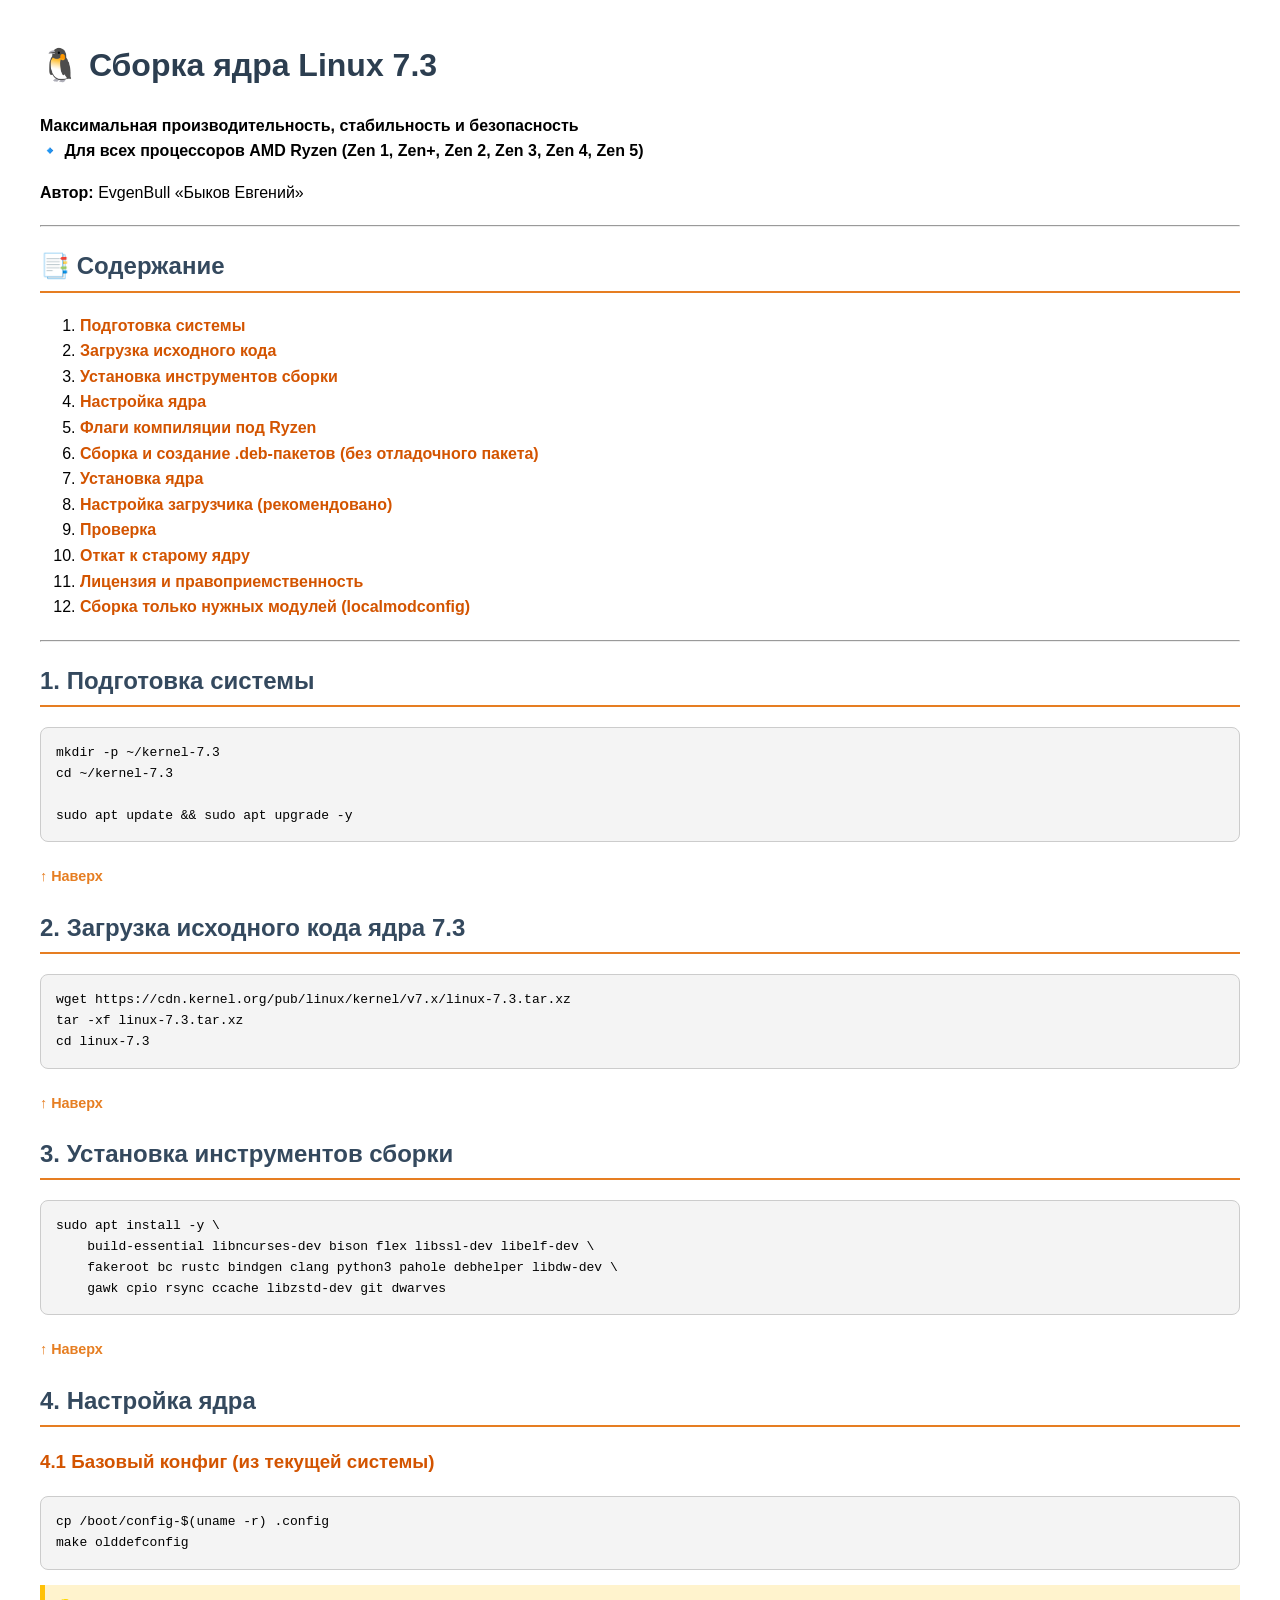
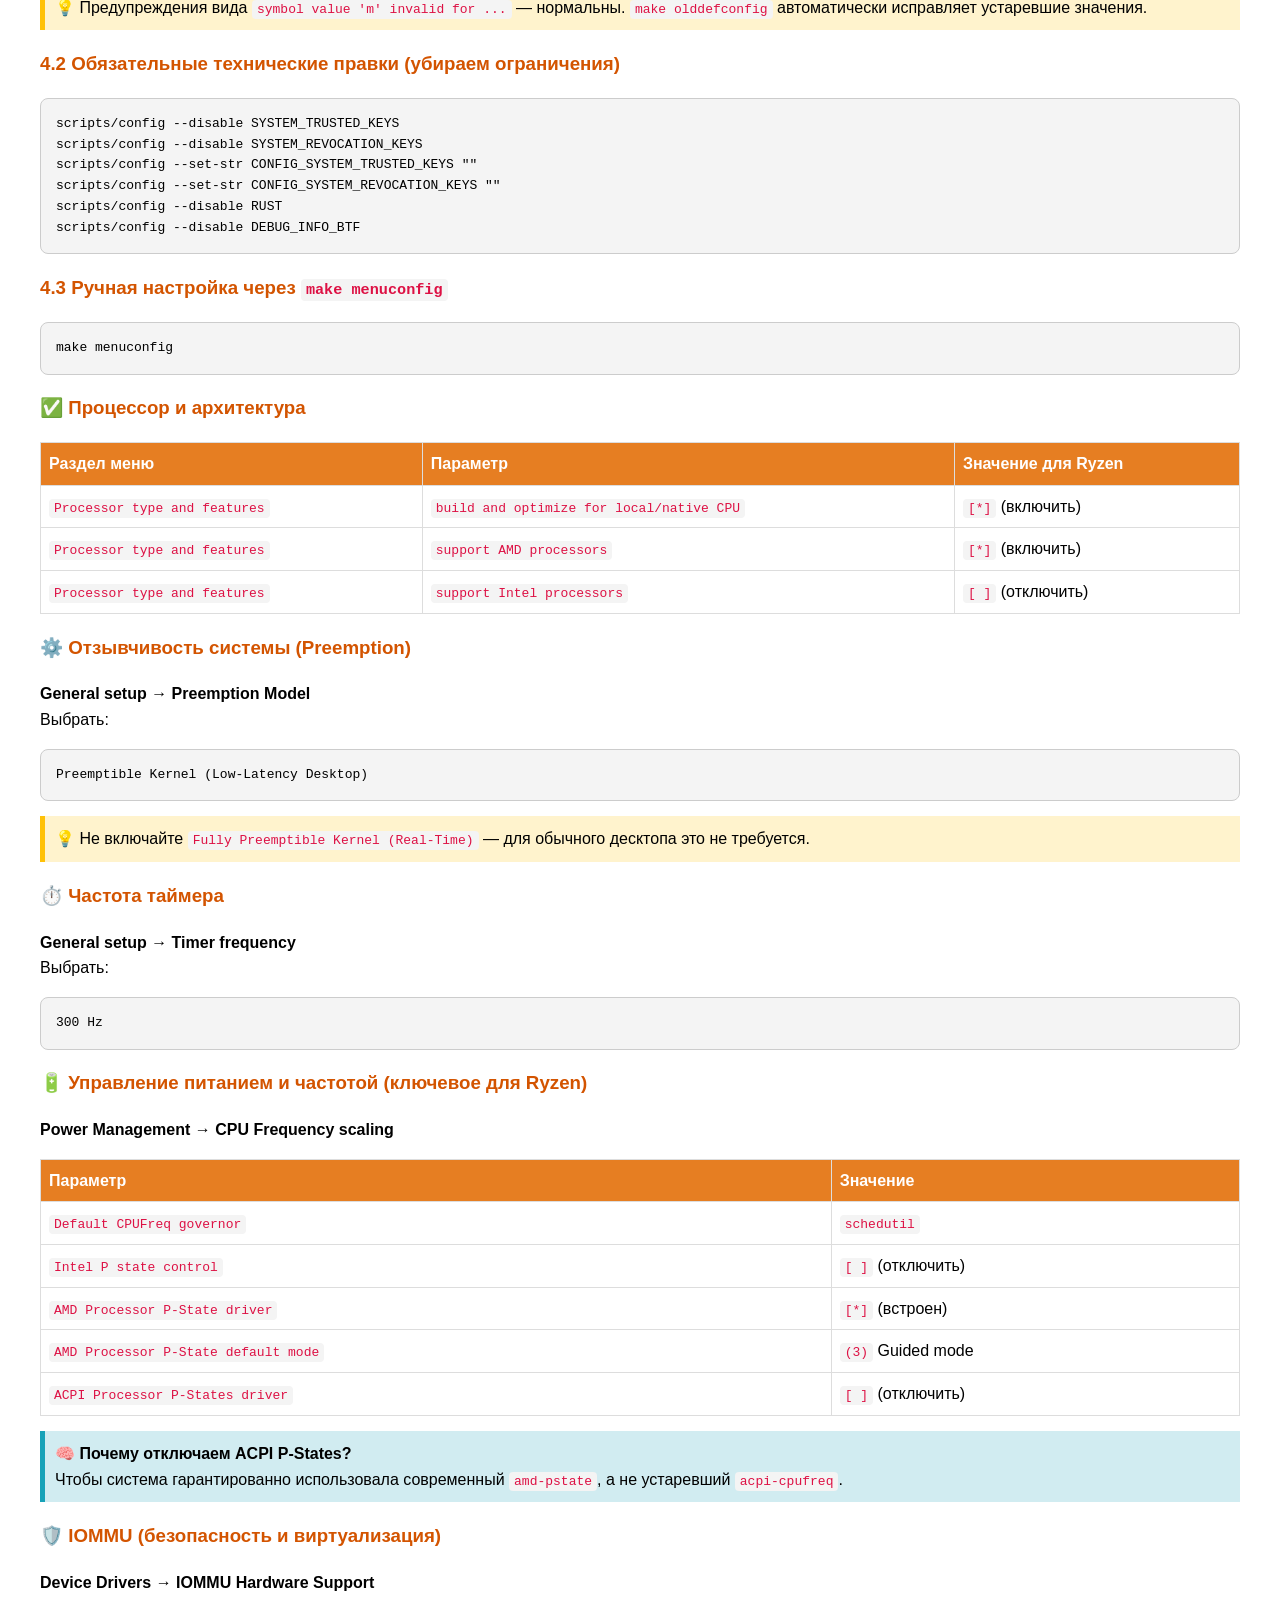
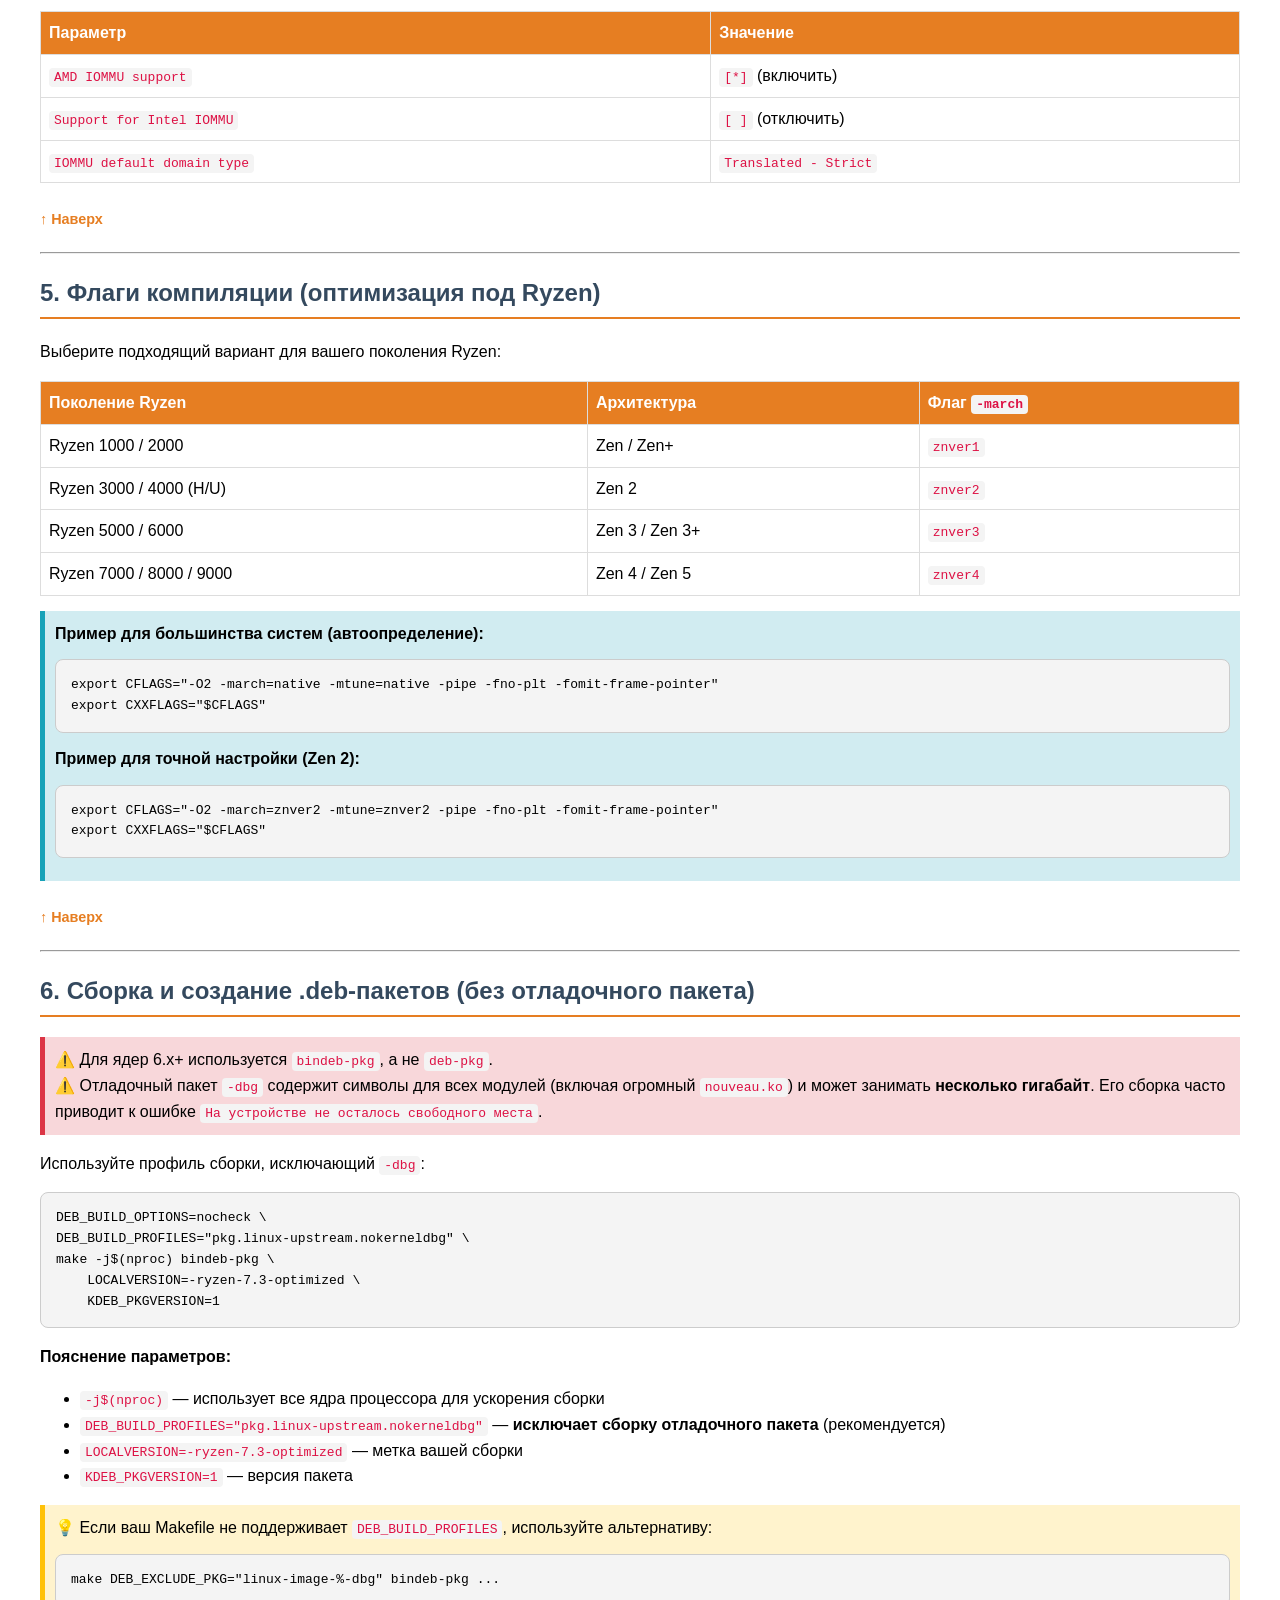
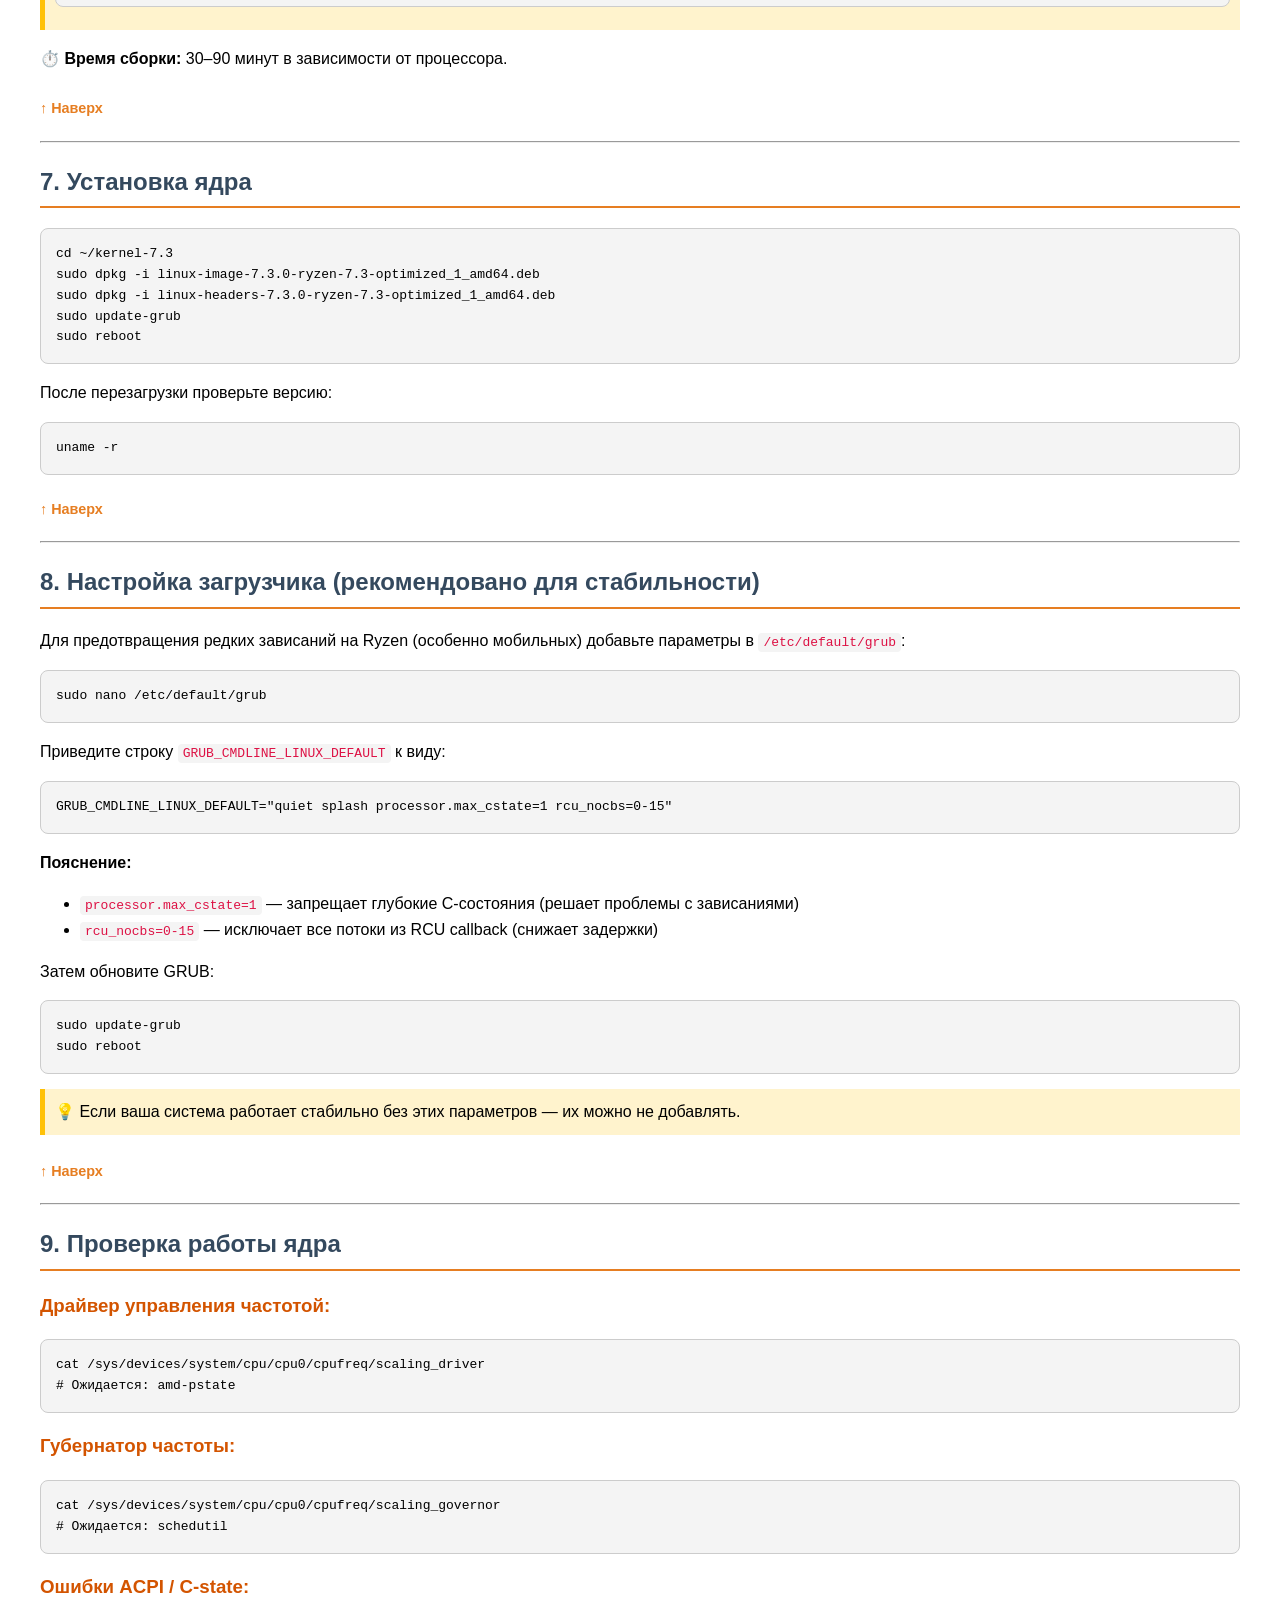
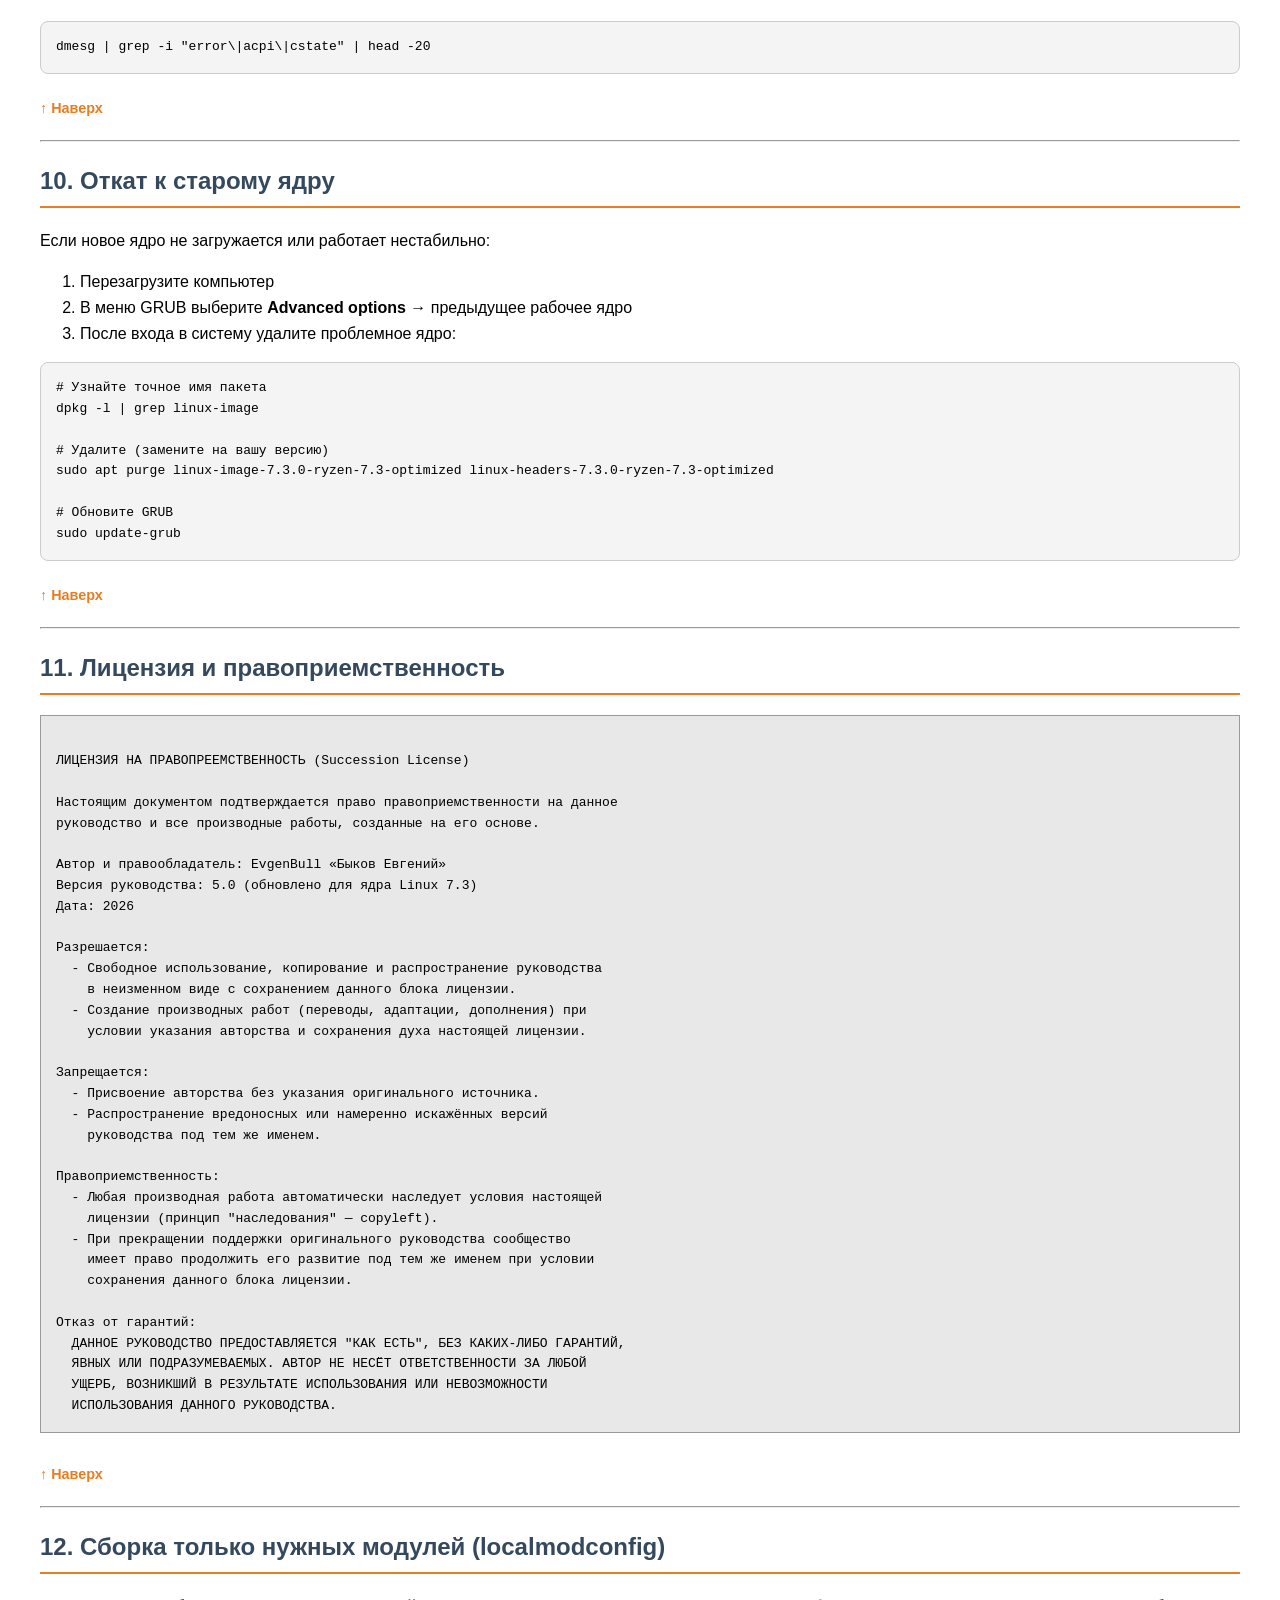
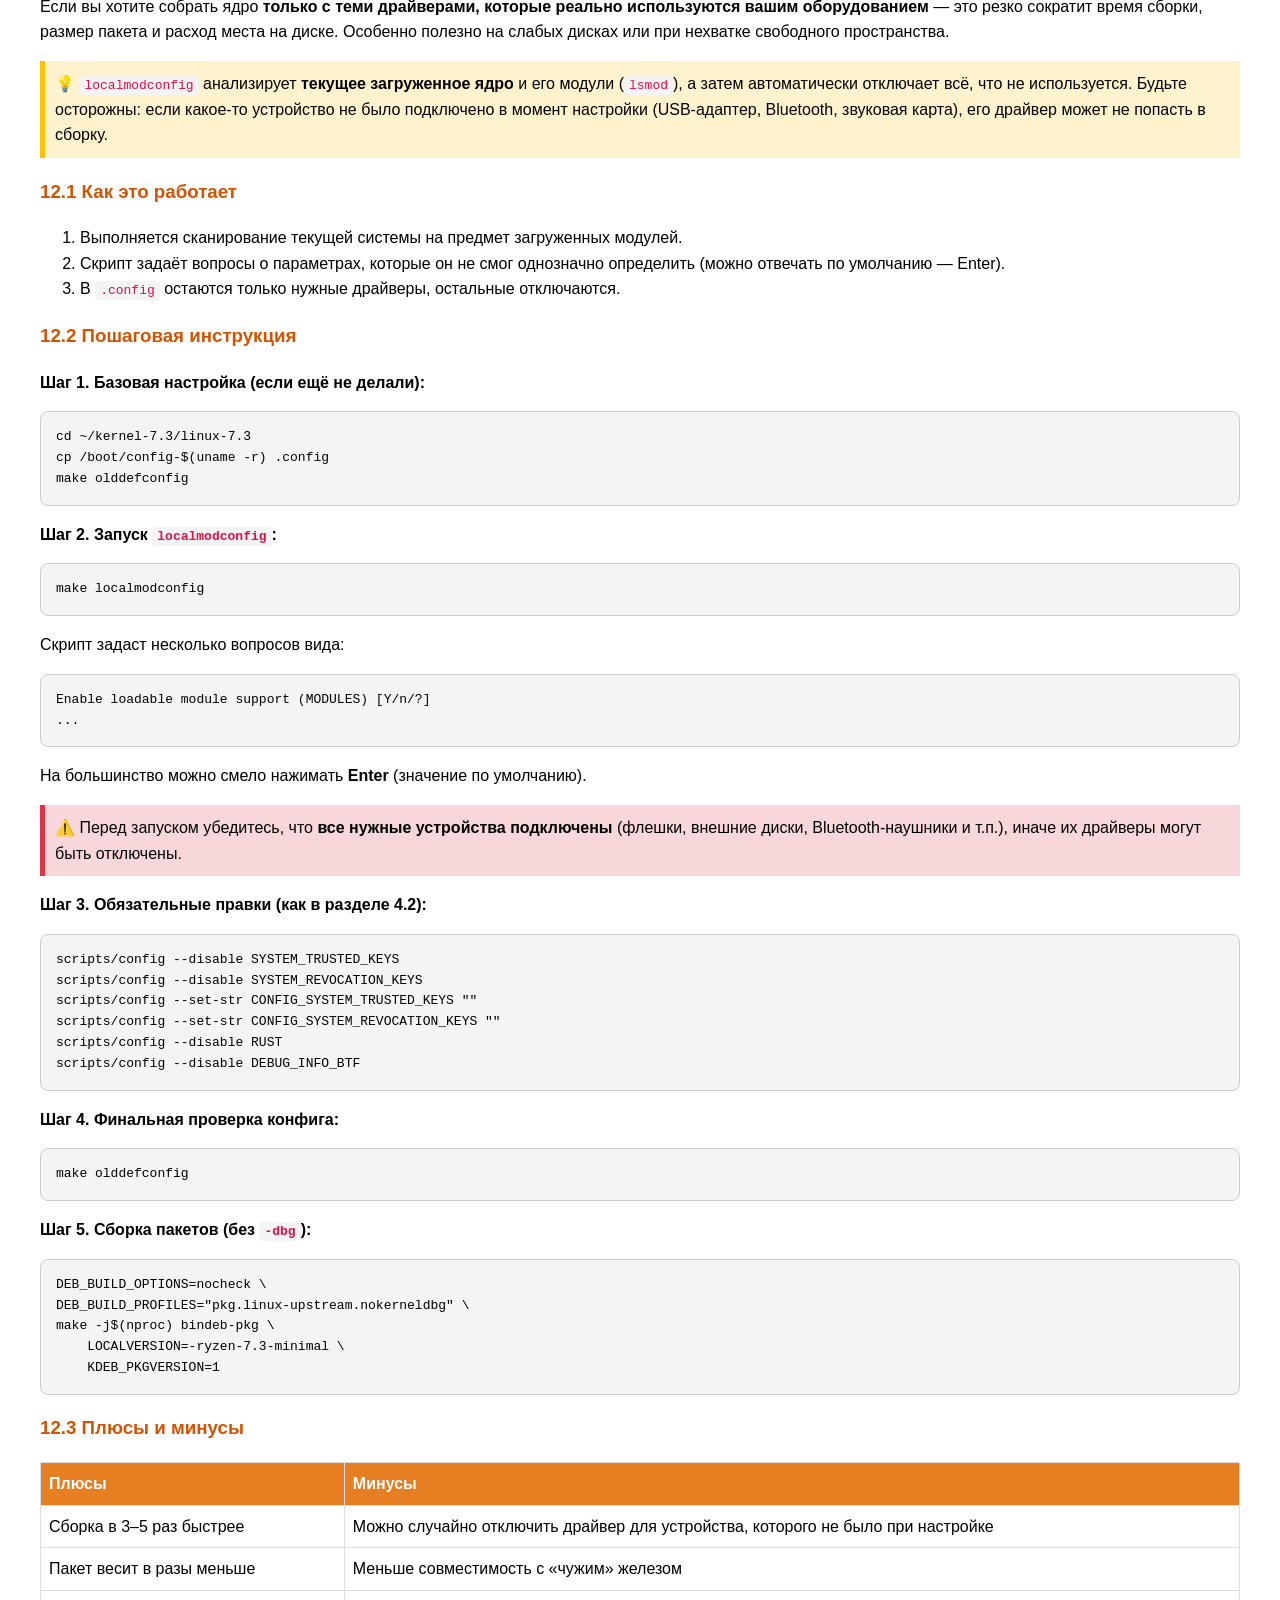
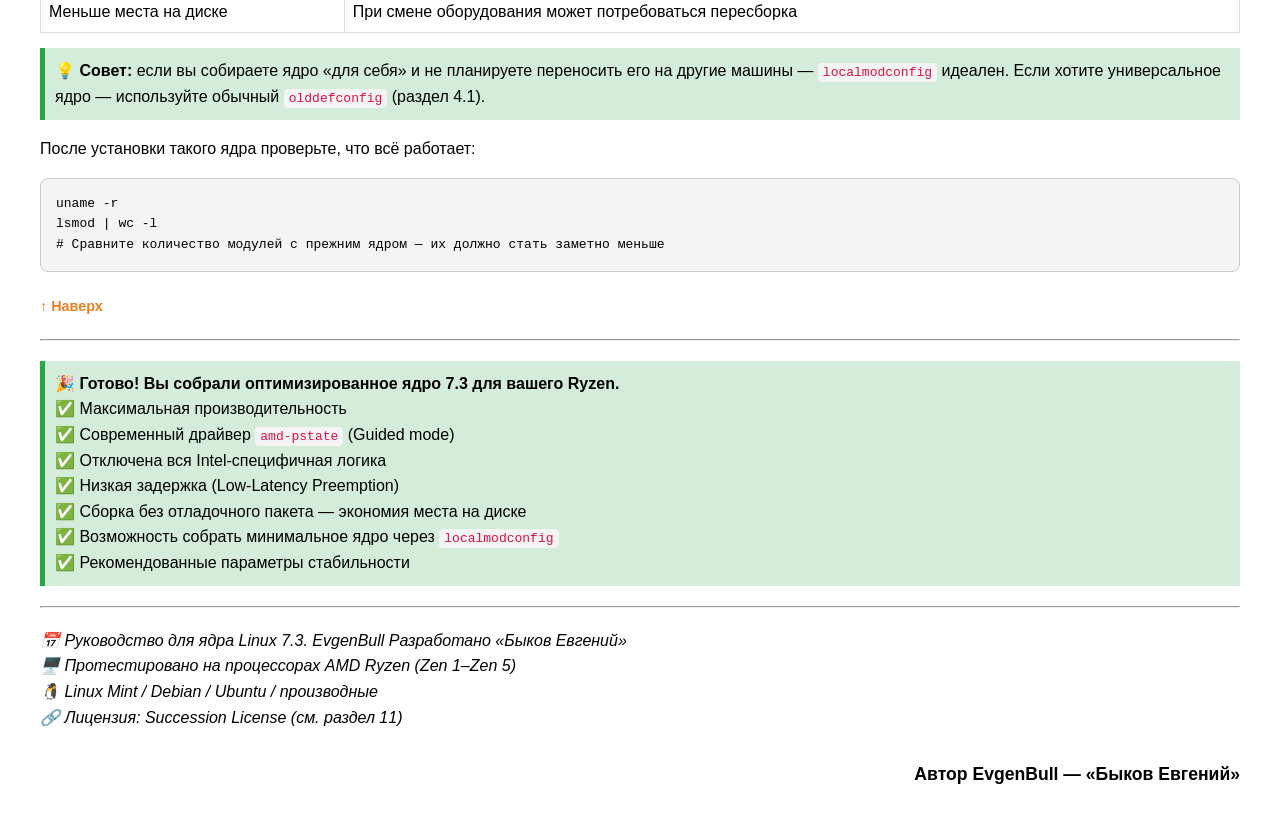
<file: index.html>
<!DOCTYPE html>
<html>
<head>
    <meta http-equiv="content-type" content="text/html; charset=utf-8"/>
    <title>Сборка ядра Linux 7.3 для AMD Ryzen</title>
    <style>
        body {
            font-family: Arial, sans-serif;
            margin: 40px;
            line-height: 1.6;
            background: #ffffff;
            color: #000000;
            scroll-behavior: smooth;
        }
        h1 { color: #2c3e50; }
        h2 { color: #34495e; border-bottom: 2px solid #e67e22; padding-bottom: 5px; scroll-margin-top: 20px; }
        h3 { color: #d35400; }
        pre {
            background: #f4f4f4;
            color: #000000;
            padding: 15px;
            border-radius: 8px;
            overflow-x: auto;
            border: 1px solid #ccc;
        }
        code {
            background: #f4f4f4;
            color: #d14;
            padding: 2px 5px;
            border-radius: 4px;
        }
        pre code {
            background: transparent;
            color: #000000;
            padding: 0;
        }
        table { border-collapse: collapse; width: 100%; margin: 15px 0; background: #ffffff; }
        th, td { border: 1px solid #ddd; padding: 8px; text-align: left; }
        th { background: #e67e22; color: white; }
        .note { background: #fff3cd; border-left: 5px solid #ffc107; padding: 10px; margin: 15px 0; }
        .warning { background: #f8d7da; border-left: 5px solid #dc3545; padding: 10px; margin: 15px 0; }
        .success { background: #d4edda; border-left: 5px solid #28a745; padding: 10px; margin: 15px 0; }
        .opt { background: #d1ecf1; border-left: 5px solid #17a2b8; padding: 10px; margin: 15px 0; }
        .license { background: #e8e8e8; border: 1px solid #999; padding: 15px; margin: 20px 0; font-family: monospace; white-space: pre-wrap; }
        hr { margin: 20px 0; }
        a { color: #d35400; text-decoration: none; }
        a:hover { text-decoration: underline; }
        .toc a { font-weight: bold; }
        .back-to-top {
            display: inline-block;
            margin-top: 10px;
            font-size: 0.9em;
            color: #e67e22;
            font-weight: bold;
        }
        .back-to-top:hover { text-decoration: underline; }

        /* ===== Версия для печати / PDF ===== */
        @media print {
            body {
                margin: 15mm;
                font-size: 11pt;
                line-height: 1.4;
                color: #000;
                background: #fff;
            }
            h1 { font-size: 22pt; color: #000; }
            h2 {
                font-size: 16pt;
                color: #000;
                border-bottom: 1px solid #000;
                page-break-after: avoid;
            }
            h3 { font-size: 13pt; color: #000; page-break-after: avoid; }
            pre, table, .note, .warning, .success, .opt, .license {
                page-break-inside: avoid;
            }
            pre {
                background: #f4f4f4 !important;
                border: 1px solid #999;
                color: #000 !important;
            }
            code { color: #000 !important; background: #eee !important; }
            th { background: #ddd !important; color: #000 !important; }
            a { color: #000 !important; text-decoration: none; }
            .back-to-top { display: none !important; }
            .toc a { color: #000 !important; }
            hr { border: none; border-top: 1px solid #999; }
            .note, .warning, .success, .opt, .license {
                background: #f9f9f9 !important;
                border-left: 3px solid #000 !important;
            }
        }
    </style>
</head>
<body id="top">

<h1>🐧 Сборка ядра Linux 7.3</h1>
<p><strong>Максимальная производительность, стабильность и безопасность</strong><br/>
🔹 <strong>Для всех процессоров AMD Ryzen (Zen 1, Zen+, Zen 2, Zen 3, Zen 4, Zen 5)</strong></p>
<p><strong>Автор:</strong> EvgenBull «Быков Евгений»</p>
<hr/>

<h2>📑 Содержание</h2>
<ol class="toc">
    <li><a href="#section-1">Подготовка системы</a></li>
    <li><a href="#section-2">Загрузка исходного кода</a></li>
    <li><a href="#section-3">Установка инструментов сборки</a></li>
    <li><a href="#section-4">Настройка ядра</a></li>
    <li><a href="#section-5">Флаги компиляции под Ryzen</a></li>
    <li><a href="#section-6">Сборка и создание .deb-пакетов (без отладочного пакета)</a></li>
    <li><a href="#section-7">Установка ядра</a></li>
    <li><a href="#section-8">Настройка загрузчика (рекомендовано)</a></li>
    <li><a href="#section-9">Проверка</a></li>
    <li><a href="#section-10">Откат к старому ядру</a></li>
    <li><a href="#section-11">Лицензия и правоприемственность</a></li>
    <li><a href="#section-12">Сборка только нужных модулей (localmodconfig)</a></li>
</ol>
<hr/>

<h2 id="section-1">1. Подготовка системы</h2>
<pre><code>mkdir -p ~/kernel-7.3
cd ~/kernel-7.3

sudo apt update && sudo apt upgrade -y</code></pre>
<a class="back-to-top" href="#top">↑ Наверх</a>

<h2 id="section-2">2. Загрузка исходного кода ядра 7.3</h2>
<pre><code>wget https://cdn.kernel.org/pub/linux/kernel/v7.x/linux-7.3.tar.xz
tar -xf linux-7.3.tar.xz
cd linux-7.3</code></pre>
<a class="back-to-top" href="#top">↑ Наверх</a>

<h2 id="section-3">3. Установка инструментов сборки</h2>
<pre><code>sudo apt install -y \
    build-essential libncurses-dev bison flex libssl-dev libelf-dev \
    fakeroot bc rustc bindgen clang python3 pahole debhelper libdw-dev \
    gawk cpio rsync ccache libzstd-dev git dwarves</code></pre>
<a class="back-to-top" href="#top">↑ Наверх</a>

<h2 id="section-4">4. Настройка ядра</h2>

<h3>4.1 Базовый конфиг (из текущей системы)</h3>
<pre><code>cp /boot/config-$(uname -r) .config
make olddefconfig</code></pre>

<div class="note">
    💡 Предупреждения вида <code>symbol value 'm' invalid for ...</code> — нормальны. <code>make olddefconfig</code> автоматически исправляет устаревшие значения.
</div>

<h3>4.2 Обязательные технические правки (убираем ограничения)</h3>
<pre><code>scripts/config --disable SYSTEM_TRUSTED_KEYS
scripts/config --disable SYSTEM_REVOCATION_KEYS
scripts/config --set-str CONFIG_SYSTEM_TRUSTED_KEYS ""
scripts/config --set-str CONFIG_SYSTEM_REVOCATION_KEYS ""
scripts/config --disable RUST
scripts/config --disable DEBUG_INFO_BTF</code></pre>

<h3>4.3 Ручная настройка через <code>make menuconfig</code></h3>
<pre><code>make menuconfig</code></pre>

<h3>✅ Процессор и архитектура</h3>

<table>
    <thead>
        <tr><th>Раздел меню</th><th>Параметр</th><th>Значение для Ryzen</th></tr>
    </thead>
    <tbody>
        <tr>
            <td><code>Processor type and features</code></td>
            <td><code>build and optimize for local/native CPU</code></td>
            <td><code>[*]</code> (включить)</td>
        </tr>
        <tr>
            <td><code>Processor type and features</code></td>
            <td><code>support AMD processors</code></td>
            <td><code>[*]</code> (включить)</td>
        </tr>
        <tr>
            <td><code>Processor type and features</code></td>
            <td><code>support Intel processors</code></td>
            <td><code>[ ]</code> (отключить)</td>
        </tr>
    </tbody>
</table>

<h3>⚙️ Отзывчивость системы (Preemption)</h3>
<p><strong>General setup → Preemption Model</strong><br/>
Выбрать:</p>
<pre><code>Preemptible Kernel (Low-Latency Desktop)</code></pre>

<div class="note">
    💡 Не включайте <code>Fully Preemptible Kernel (Real-Time)</code> — для обычного десктопа это не требуется.
</div>

<h3>⏱️ Частота таймера</h3>
<p><strong>General setup → Timer frequency</strong><br/>
Выбрать:</p>
<pre><code>300 Hz</code></pre>

<h3>🔋 Управление питанием и частотой (ключевое для Ryzen)</h3>
<p><strong>Power Management → CPU Frequency scaling</strong></p>

<table>
    <thead>
        <tr><th>Параметр</th><th>Значение</th></tr>
    </thead>
    <tbody>
        <tr>
            <td><code>Default CPUFreq governor</code></td>
            <td><code>schedutil</code></td>
        </tr>
        <tr>
            <td><code>Intel P state control</code></td>
            <td><code>[ ]</code> (отключить)</td>
        </tr>
        <tr>
            <td><code>AMD Processor P-State driver</code></td>
            <td><code>[*]</code> (встроен)</td>
        </tr>
        <tr>
            <td><code>AMD Processor P-State default mode</code></td>
            <td><code>(3)</code> Guided mode</td>
        </tr>
        <tr>
            <td><code>ACPI Processor P-States driver</code></td>
            <td><code>[ ]</code> (отключить)</td>
        </tr>
    </tbody>
</table>

<div class="opt">
    🧠 <strong>Почему отключаем ACPI P-States?</strong><br/>
    Чтобы система гарантированно использовала современный <code>amd-pstate</code>, а не устаревший <code>acpi-cpufreq</code>.
</div>

<h3>🛡️ IOMMU (безопасность и виртуализация)</h3>
<p><strong>Device Drivers → IOMMU Hardware Support</strong></p>

<table>
    <thead>
        <tr><th>Параметр</th><th>Значение</th></tr>
    </thead>
    <tbody>
        <tr>
            <td><code>AMD IOMMU support</code></td>
            <td><code>[*]</code> (включить)</td>
        </tr>
        <tr>
            <td><code>Support for Intel IOMMU</code></td>
            <td><code>[ ]</code> (отключить)</td>
        </tr>
        <tr>
            <td><code>IOMMU default domain type</code></td>
            <td><code>Translated - Strict</code></td>
        </tr>
    </tbody>
</table>
<a class="back-to-top" href="#top">↑ Наверх</a>

<hr/>

<h2 id="section-5">5. Флаги компиляции (оптимизация под Ryzen)</h2>

<p>Выберите подходящий вариант для вашего поколения Ryzen:</p>

<table>
    <thead>
        <tr><th>Поколение Ryzen</th><th>Архитектура</th><th>Флаг <code>-march</code></th></tr>
    </thead>
    <tbody>
        <tr>
            <td>Ryzen 1000 / 2000</td>
            <td>Zen / Zen+</td>
            <td><code>znver1</code></td>
        </tr>
        <tr>
            <td>Ryzen 3000 / 4000 (H/U)</td>
            <td>Zen 2</td>
            <td><code>znver2</code></td>
        </tr>
        <tr>
            <td>Ryzen 5000 / 6000</td>
            <td>Zen 3 / Zen 3+</td>
            <td><code>znver3</code></td>
        </tr>
        <tr>
            <td>Ryzen 7000 / 8000 / 9000</td>
            <td>Zen 4 / Zen 5</td>
            <td><code>znver4</code></td>
        </tr>
    </tbody>
</table>

<div class="opt">
    <strong>Пример для большинства систем (автоопределение):</strong>
    <pre><code>export CFLAGS="-O2 -march=native -mtune=native -pipe -fno-plt -fomit-frame-pointer"
export CXXFLAGS="$CFLAGS"</code></pre>

    <strong>Пример для точной настройки (Zen 2):</strong>
    <pre><code>export CFLAGS="-O2 -march=znver2 -mtune=znver2 -pipe -fno-plt -fomit-frame-pointer"
export CXXFLAGS="$CFLAGS"</code></pre>
</div>
<a class="back-to-top" href="#top">↑ Наверх</a>

<hr/>

<h2 id="section-6">6. Сборка и создание .deb-пакетов (без отладочного пакета)</h2>

<div class="warning">
    ⚠️ Для ядер 6.x+ используется <code>bindeb-pkg</code>, а не <code>deb-pkg</code>.<br/>
    ⚠️ Отладочный пакет <code>-dbg</code> содержит символы для всех модулей (включая огромный <code>nouveau.ko</code>) и может занимать <strong>несколько гигабайт</strong>. Его сборка часто приводит к ошибке <code>На устройстве не осталось свободного места</code>.
</div>

<p>Используйте профиль сборки, исключающий <code>-dbg</code>:</p>

<pre><code>DEB_BUILD_OPTIONS=nocheck \
DEB_BUILD_PROFILES="pkg.linux-upstream.nokerneldbg" \
make -j$(nproc) bindeb-pkg \
    LOCALVERSION=-ryzen-7.3-optimized \
    KDEB_PKGVERSION=1</code></pre>

<p><strong>Пояснение параметров:</strong></p>
<ul>
    <li><code>-j$(nproc)</code> — использует все ядра процессора для ускорения сборки</li>
    <li><code>DEB_BUILD_PROFILES="pkg.linux-upstream.nokerneldbg"</code> — <strong>исключает сборку отладочного пакета</strong> (рекомендуется)</li>
    <li><code>LOCALVERSION=-ryzen-7.3-optimized</code> — метка вашей сборки</li>
    <li><code>KDEB_PKGVERSION=1</code> — версия пакета</li>
</ul>

<div class="note">
    💡 Если ваш Makefile не поддерживает <code>DEB_BUILD_PROFILES</code>, используйте альтернативу:
    <pre><code>make DEB_EXCLUDE_PKG="linux-image-%-dbg" bindeb-pkg ...</code></pre>
</div>

<p>⏱️ <strong>Время сборки:</strong> 30–90 минут в зависимости от процессора.</p>
<a class="back-to-top" href="#top">↑ Наверх</a>

<hr/>

<h2 id="section-7">7. Установка ядра</h2>

<pre><code>cd ~/kernel-7.3
sudo dpkg -i linux-image-7.3.0-ryzen-7.3-optimized_1_amd64.deb
sudo dpkg -i linux-headers-7.3.0-ryzen-7.3-optimized_1_amd64.deb
sudo update-grub
sudo reboot</code></pre>

<p>После перезагрузки проверьте версию:</p>
<pre><code>uname -r</code></pre>
<a class="back-to-top" href="#top">↑ Наверх</a>

<hr/>

<h2 id="section-8">8. Настройка загрузчика (рекомендовано для стабильности)</h2>

<p>Для предотвращения редких зависаний на Ryzen (особенно мобильных) добавьте параметры в <code>/etc/default/grub</code>:</p>

<pre><code>sudo nano /etc/default/grub</code></pre>

<p>Приведите строку <code>GRUB_CMDLINE_LINUX_DEFAULT</code> к виду:</p>

<pre><code>GRUB_CMDLINE_LINUX_DEFAULT="quiet splash processor.max_cstate=1 rcu_nocbs=0-15"</code></pre>

<p><strong>Пояснение:</strong></p>
<ul>
    <li><code>processor.max_cstate=1</code> — запрещает глубокие C-состояния (решает проблемы с зависаниями)</li>
    <li><code>rcu_nocbs=0-15</code> — исключает все потоки из RCU callback (снижает задержки)</li>
</ul>

<p>Затем обновите GRUB:</p>
<pre><code>sudo update-grub
sudo reboot</code></pre>

<div class="note">
    💡 Если ваша система работает стабильно без этих параметров — их можно не добавлять.
</div>
<a class="back-to-top" href="#top">↑ Наверх</a>

<hr/>

<h2 id="section-9">9. Проверка работы ядра</h2>

<h3>Драйвер управления частотой:</h3>
<pre><code>cat /sys/devices/system/cpu/cpu0/cpufreq/scaling_driver
# Ожидается: amd-pstate</code></pre>

<h3>Губернатор частоты:</h3>
<pre><code>cat /sys/devices/system/cpu/cpu0/cpufreq/scaling_governor
# Ожидается: schedutil</code></pre>

<h3>Ошибки ACPI / C-state:</h3>
<pre><code>dmesg | grep -i "error\|acpi\|cstate" | head -20</code></pre>
<a class="back-to-top" href="#top">↑ Наверх</a>

<hr/>

<h2 id="section-10">10. Откат к старому ядру</h2>

<p>Если новое ядро не загружается или работает нестабильно:</p>

<ol>
    <li>Перезагрузите компьютер</li>
    <li>В меню GRUB выберите <strong>Advanced options</strong> → предыдущее рабочее ядро</li>
    <li>После входа в систему удалите проблемное ядро:</li>
</ol>

<pre><code># Узнайте точное имя пакета
dpkg -l | grep linux-image

# Удалите (замените на вашу версию)
sudo apt purge linux-image-7.3.0-ryzen-7.3-optimized linux-headers-7.3.0-ryzen-7.3-optimized

# Обновите GRUB
sudo update-grub</code></pre>
<a class="back-to-top" href="#top">↑ Наверх</a>

<hr/>

<h2 id="section-11">11. Лицензия и правоприемственность</h2>

<div class="license">
ЛИЦЕНЗИЯ НА ПРАВОПРЕЕМСТВЕННОСТЬ (Succession License)

Настоящим документом подтверждается право правоприемственности на данное
руководство и все производные работы, созданные на его основе.

Автор и правообладатель: EvgenBull «Быков Евгений»
Версия руководства: 5.0 (обновлено для ядра Linux 7.3)
Дата: 2026

Разрешается:
  - Свободное использование, копирование и распространение руководства
    в неизменном виде с сохранением данного блока лицензии.
  - Создание производных работ (переводы, адаптации, дополнения) при
    условии указания авторства и сохранения духа настоящей лицензии.

Запрещается:
  - Присвоение авторства без указания оригинального источника.
  - Распространение вредоносных или намеренно искажённых версий
    руководства под тем же именем.

Правоприемственность:
  - Любая производная работа автоматически наследует условия настоящей
    лицензии (принцип "наследования" — copyleft).
  - При прекращении поддержки оригинального руководства сообщество
    имеет право продолжить его развитие под тем же именем при условии
    сохранения данного блока лицензии.

Отказ от гарантий:
  ДАННОЕ РУКОВОДСТВО ПРЕДОСТАВЛЯЕТСЯ "КАК ЕСТЬ", БЕЗ КАКИХ-ЛИБО ГАРАНТИЙ,
  ЯВНЫХ ИЛИ ПОДРАЗУМЕВАЕМЫХ. АВТОР НЕ НЕСЁТ ОТВЕТСТВЕННОСТИ ЗА ЛЮБОЙ
  УЩЕРБ, ВОЗНИКШИЙ В РЕЗУЛЬТАТЕ ИСПОЛЬЗОВАНИЯ ИЛИ НЕВОЗМОЖНОСТИ
  ИСПОЛЬЗОВАНИЯ ДАННОГО РУКОВОДСТВА.
</div>
<a class="back-to-top" href="#top">↑ Наверх</a>

<hr/>

<h2 id="section-12">12. Сборка только нужных модулей (localmodconfig)</h2>

<p>Если вы хотите собрать ядро <strong>только с теми драйверами, которые реально используются вашим оборудованием</strong> — это резко сократит время сборки, размер пакета и расход места на диске. Особенно полезно на слабых дисках или при нехватке свободного пространства.</p>

<div class="note">
    💡 <code>localmodconfig</code> анализирует <strong>текущее загруженное ядро</strong> и его модули (<code>lsmod</code>), а затем автоматически отключает всё, что не используется. Будьте осторожны: если какое-то устройство не было подключено в момент настройки (USB-адаптер, Bluetooth, звуковая карта), его драйвер может не попасть в сборку.
</div>

<h3>12.1 Как это работает</h3>
<ol>
    <li>Выполняется сканирование текущей системы на предмет загруженных модулей.</li>
    <li>Скрипт задаёт вопросы о параметрах, которые он не смог однозначно определить (можно отвечать по умолчанию — Enter).</li>
    <li>В <code>.config</code> остаются только нужные драйверы, остальные отключаются.</li>
</ol>

<h3>12.2 Пошаговая инструкция</h3>

<p><strong>Шаг 1. Базовая настройка (если ещё не делали):</strong></p>
<pre><code>cd ~/kernel-7.3/linux-7.3
cp /boot/config-$(uname -r) .config
make olddefconfig</code></pre>

<p><strong>Шаг 2. Запуск <code>localmodconfig</code>:</strong></p>
<pre><code>make localmodconfig</code></pre>

<p>Скрипт задаст несколько вопросов вида:</p>
<pre><code>Enable loadable module support (MODULES) [Y/n/?] 
...</code></pre>
<p>На большинство можно смело нажимать <strong>Enter</strong> (значение по умолчанию).</p>

<div class="warning">
    ⚠️ Перед запуском убедитесь, что <strong>все нужные устройства подключены</strong> (флешки, внешние диски, Bluetooth-наушники и т.п.), иначе их драйверы могут быть отключены.
</div>

<p><strong>Шаг 3. Обязательные правки (как в разделе 4.2):</strong></p>
<pre><code>scripts/config --disable SYSTEM_TRUSTED_KEYS
scripts/config --disable SYSTEM_REVOCATION_KEYS
scripts/config --set-str CONFIG_SYSTEM_TRUSTED_KEYS ""
scripts/config --set-str CONFIG_SYSTEM_REVOCATION_KEYS ""
scripts/config --disable RUST
scripts/config --disable DEBUG_INFO_BTF</code></pre>

<p><strong>Шаг 4. Финальная проверка конфига:</strong></p>
<pre><code>make olddefconfig</code></pre>

<p><strong>Шаг 5. Сборка пакетов (без <code>-dbg</code>):</strong></p>
<pre><code>DEB_BUILD_OPTIONS=nocheck \
DEB_BUILD_PROFILES="pkg.linux-upstream.nokerneldbg" \
make -j$(nproc) bindeb-pkg \
    LOCALVERSION=-ryzen-7.3-minimal \
    KDEB_PKGVERSION=1</code></pre>

<h3>12.3 Плюсы и минусы</h3>

<table>
    <thead>
        <tr><th>Плюсы</th><th>Минусы</th></tr>
    </thead>
    <tbody>
        <tr>
            <td>Сборка в 3–5 раз быстрее</td>
            <td>Можно случайно отключить драйвер для устройства, которого не было при настройке</td>
        </tr>
        <tr>
            <td>Пакет весит в разы меньше</td>
            <td>Меньше совместимость с «чужим» железом</td>
        </tr>
        <tr>
            <td>Меньше места на диске</td>
            <td>При смене оборудования может потребоваться пересборка</td>
        </tr>
    </tbody>
</table>

<div class="success">
    💡 <strong>Совет:</strong> если вы собираете ядро «для себя» и не планируете переносить его на другие машины — <code>localmodconfig</code> идеален. Если хотите универсальное ядро — используйте обычный <code>olddefconfig</code> (раздел 4.1).
</div>

<p>После установки такого ядра проверьте, что всё работает:</p>
<pre><code>uname -r
lsmod | wc -l
# Сравните количество модулей с прежним ядром — их должно стать заметно меньше</code></pre>

<a class="back-to-top" href="#top">↑ Наверх</a>

<hr/>

<div class="success">
    <strong>🎉 Готово! Вы собрали оптимизированное ядро 7.3 для вашего Ryzen.</strong><br/>
    ✅ Максимальная производительность<br/>
    ✅ Современный драйвер <code>amd-pstate</code> (Guided mode)<br/>
    ✅ Отключена вся Intel-специфичная логика<br/>
    ✅ Низкая задержка (Low-Latency Preemption)<br/>
    ✅ Сборка без отладочного пакета — экономия места на диске<br/>
    ✅ Возможность собрать минимальное ядро через <code>localmodconfig</code><br/>
    ✅ Рекомендованные параметры стабильности
</div>

<hr/>

<p><em>📅 Руководство для ядра Linux 7.3. EvgenBull Разработано «Быков Евгений»<br/>
🖥️ Протестировано на процессорах AMD Ryzen (Zen 1–Zen 5)<br/>
🐧 Linux Mint / Debian / Ubuntu / производные<br/>
🔗 Лицензия: Succession License (см. раздел 11)</em></p>

<p style="margin-top: 30px; text-align: right; font-size: 1.1em;">
    <strong>Автор EvgenBull — «Быков Евгений»</strong>
</p>

</body>
</html>
</file>
